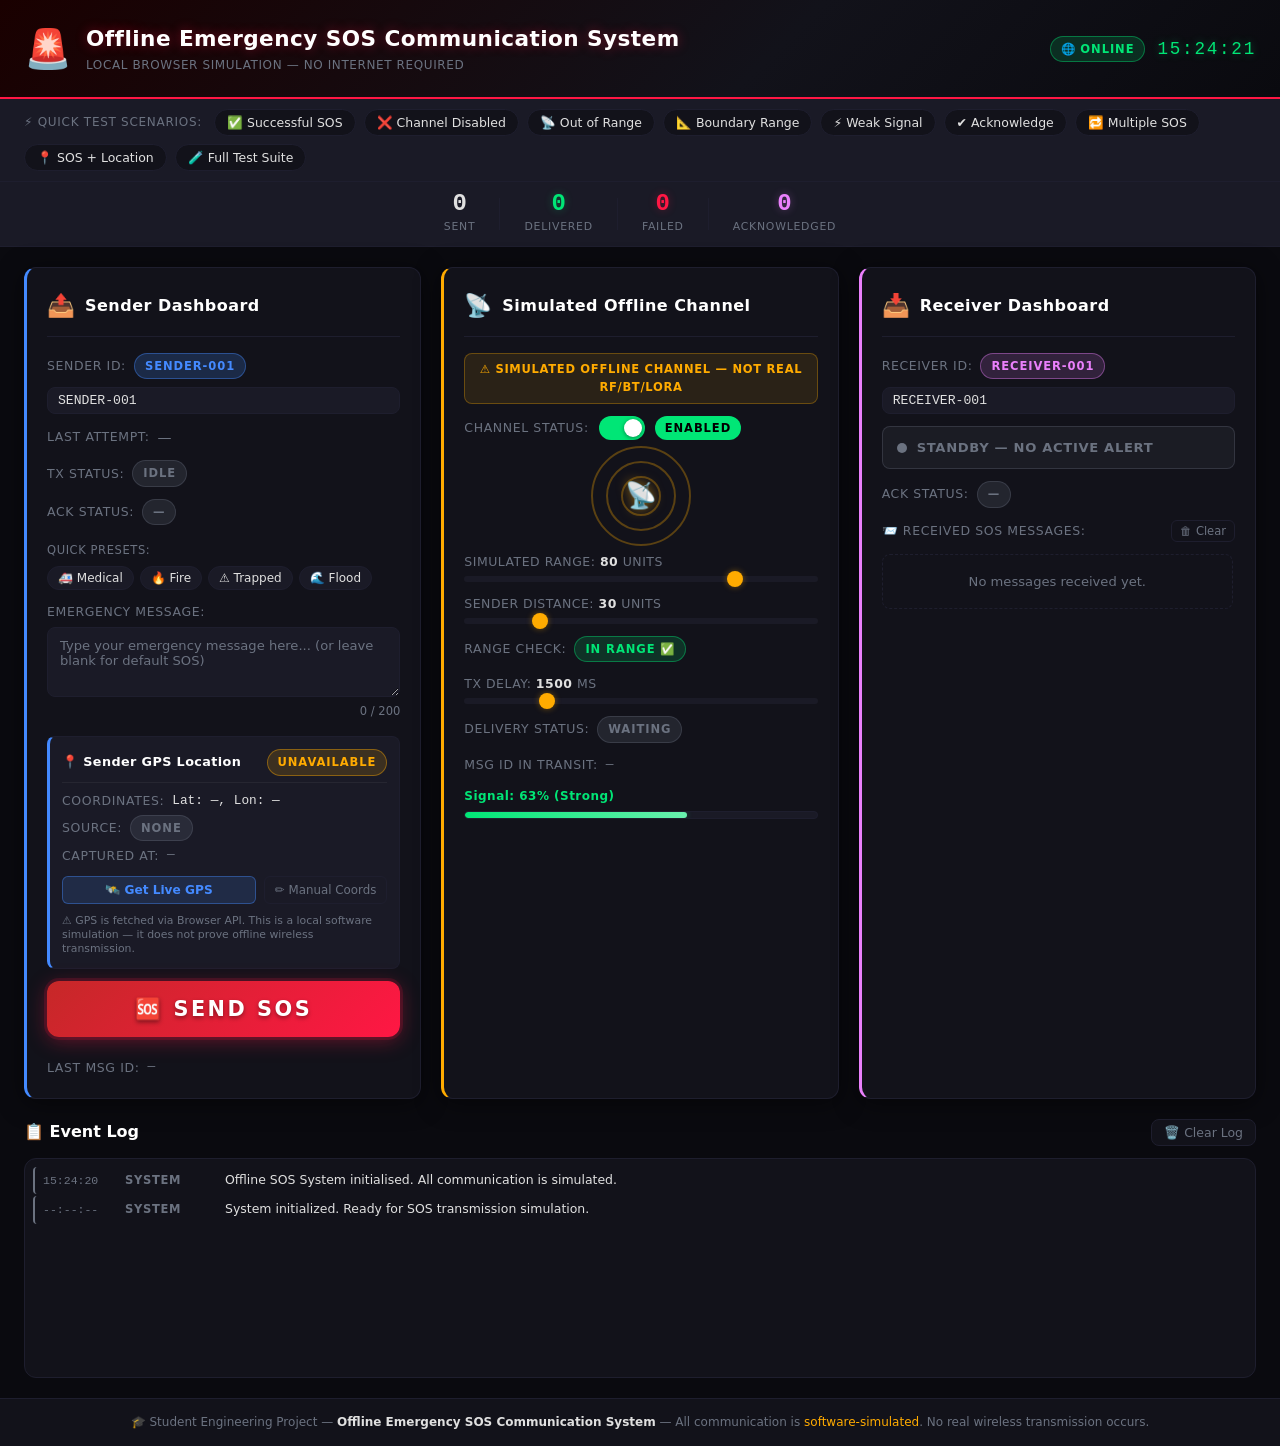
<file: index.html>
<!DOCTYPE html>
<html lang="en">
<head>
  <!--
    ============================================================
    OFFLINE EMERGENCY SOS COMMUNICATION SYSTEM
    Student Engineering Project
    
    Technology: HTML, CSS, JavaScript (fully local, no internet required)
    Purpose   : Simulate offline emergency message communication
    Note      : This is a SOFTWARE SIMULATION only. It does NOT
                use real Bluetooth, LoRa, RF, or any wireless tech.
    ============================================================
  -->
  <meta charset="UTF-8" />
  <meta name="viewport" content="width=device-width, initial-scale=1.0, maximum-scale=5.0" />
  <title>Offline Emergency SOS Communication System</title>
  
  <!-- PWA & Mobile Web Capabilities -->
  <meta name="theme-color" content="#ff1744" />
  <meta name="description" content="Simulated Offline Emergency SOS Communication and Geolocation System (Progressive Web App)" />
  <meta name="apple-mobile-web-app-capable" content="yes" />
  <meta name="apple-mobile-web-app-status-bar-style" content="black-translucent" />
  <meta name="apple-mobile-web-app-title" content="Offline SOS" />
  <link rel="manifest" href="manifest.json" />
  <link rel="icon" type="image/svg+xml" href="icons/icon.svg" />
  <link rel="apple-touch-icon" href="icons/icon-192.png" />
  <link rel="stylesheet" href="style.css" />
</head>
<body>

  <!-- ===================== HEADER ===================== -->
  <header class="app-header">
    <div class="header-icon">🚨</div>
    <div class="header-text">
      <h1>Offline Emergency SOS Communication System</h1>
      <p class="header-sub">Local Browser Simulation &mdash; No Internet Required</p>
    </div>
    <!-- PWA Network status & Install Button -->
    <div class="header-actions">
      <span class="badge badge-green" id="networkStatus" title="Browser Internet Connectivity Status">🌐 Online</span>
      <button type="button" class="btn-install-pwa" id="btnInstallPwa" style="display:none;" onclick="triggerPwaInstall()" title="Install as standalone mobile/desktop app">📲 Install App</button>
      <div class="header-clock" id="headerClock">--:--:--</div>
    </div>
  </header>

  <!-- ===================== TESTING SCENARIO BUTTONS ===================== -->
  <section class="scenario-bar" aria-label="Testing Scenarios">
    <span class="scenario-label">⚡ Quick Test Scenarios:</span>
    <button class="btn-scenario" onclick="runScenario('success')"      title="Enable channel and send SOS in range">✅ Successful SOS</button>
    <button class="btn-scenario" onclick="runScenario('disabled')"     title="Disable channel then send SOS">❌ Channel Disabled</button>
    <button class="btn-scenario" onclick="runScenario('outofrange')"   title="Set sender out of range then send SOS">📡 Out of Range</button>
    <button class="btn-scenario" onclick="runScenario('boundary')"     title="Test transmission at exact boundary limit">📐 Boundary Range</button>
    <button class="btn-scenario" onclick="runScenario('weak')"         title="Test transmission with weak signal">⚡ Weak Signal</button>
    <button class="btn-scenario" onclick="runScenario('acknowledge')"  title="Send SOS and auto-acknowledge">✔️ Acknowledge</button>
    <button class="btn-scenario" onclick="runScenario('multiple')"     title="Send 3 SOS messages rapidly">🔁 Multiple SOS</button>
    <button class="btn-scenario" onclick="runScenario('location')"     title="Send SOS with location coordinates">📍 SOS + Location</button>
    <button class="btn-scenario" onclick="runDiagnosticsSuite()"       title="Run full automated diagnostic test suite">🧪 Full Test Suite</button>
  </section>

  <!-- ===================== STATS COUNTERS BAR ===================== -->
  <!-- Shows live totals for the current session -->
  <div class="stats-bar" aria-label="Session Statistics">
    <div class="stat-item">
      <span class="stat-value" id="statSent">0</span>
      <span class="stat-label">Sent</span>
    </div>
    <div class="stat-divider"></div>
    <div class="stat-item stat-success">
      <span class="stat-value" id="statDelivered">0</span>
      <span class="stat-label">Delivered</span>
    </div>
    <div class="stat-divider"></div>
    <div class="stat-item stat-danger">
      <span class="stat-value" id="statFailed">0</span>
      <span class="stat-label">Failed</span>
    </div>
    <div class="stat-divider"></div>
    <div class="stat-item stat-ack">
      <span class="stat-value" id="statAcked">0</span>
      <span class="stat-label">Acknowledged</span>
    </div>
  </div>

  <!-- Mobile Navigation Bar (Visible on mobile/tablet screens only) -->
  <nav class="mobile-nav" id="mobileNav" aria-label="Mobile Dashboard Navigation">
    <button type="button" class="mobile-nav-btn active" id="tabSender" onclick="switchMobileTab('sender')">📤 Sender</button>
    <button type="button" class="mobile-nav-btn" id="tabChannel" onclick="switchMobileTab('channel')">📡 Channel</button>
    <button type="button" class="mobile-nav-btn" id="tabReceiver" onclick="switchMobileTab('receiver')">📥 Receiver</button>
    <button type="button" class="mobile-nav-btn" id="tabAll" onclick="switchMobileTab('all')">📋 All</button>
  </nav>

  <!-- ===================== MAIN 3-COLUMN GRID ===================== -->
  <main class="main-grid" id="mainGrid">

    <!-- ============================================================
         PANEL 1: SENDER DASHBOARD
         The sender initiates the emergency SOS message.
    ============================================================ -->
    <section class="panel panel-sender" id="panelSender" aria-label="Sender Dashboard">
      <div class="panel-header">
        <span class="panel-icon">📤</span>
        <h2>Sender Dashboard</h2>
      </div>

      <!-- Sender ID — now editable. Change the ID before sending. -->
      <div class="info-row">
        <label for="senderIdInput">Sender ID:</label>
        <span class="badge badge-blue" id="senderId">SENDER-001</span>
      </div>
      <div class="form-group" style="margin-top:-4px;">
        <input
          type="text"
          id="senderIdInput"
          maxlength="20"
          placeholder="e.g. SENDER-001"
          oninput="syncIdBadges()"
          aria-label="Sender ID"
          class="id-input"
        />
      </div>

      <!-- Timestamp of last send attempt -->
      <div class="info-row">
        <label>Last Attempt:</label>
        <span class="muted" id="senderTimestamp">—</span>
      </div>

      <!-- Transmission Status Indicator -->
      <div class="info-row">
        <label>TX Status:</label>
        <span class="badge badge-grey" id="txStatus">IDLE</span>
      </div>

      <!-- Acknowledgement Status Indicator on Sender -->
      <div class="info-row">
        <label>ACK Status:</label>
        <span class="badge badge-grey" id="senderAckStatus">—</span>
      </div>

      <!-- Quick Emergency Presets -->
      <div class="preset-group">
        <span class="preset-label">Quick Presets:</span>
        <div class="preset-buttons">
          <button type="button" class="btn-preset" onclick="applyPreset('medical')">🚑 Medical</button>
          <button type="button" class="btn-preset" onclick="applyPreset('fire')">🔥 Fire</button>
          <button type="button" class="btn-preset" onclick="applyPreset('trapped')">⚠️ Trapped</button>
          <button type="button" class="btn-preset" onclick="applyPreset('flood')">🌊 Flood</button>
        </div>
      </div>

      <!-- Emergency Message Input Field -->
      <div class="form-group">
        <label for="sosMessage">Emergency Message:</label>
        <textarea
          id="sosMessage"
          rows="3"
          maxlength="200"
          placeholder="Type your emergency message here... (or leave blank for default SOS)"
          aria-label="Emergency message input"
        ></textarea>
        <small class="char-count" id="charCount">0 / 200</small>
      </div>

      <!-- ================= SENDER GPS LOCATION MODULE ================= -->
      <div class="location-box" id="senderLocationBox">
        <div class="location-box-header">
          <span class="location-box-title">📍 Sender GPS Location</span>
          <span class="badge badge-grey" id="locationStatusBadge">Unavailable</span>
        </div>

        <div class="location-summary">
          <div class="info-row">
            <label>Coordinates:</label>
            <span class="mono" id="displayCoords">Lat: —, Lon: —</span>
          </div>
          <div class="info-row">
            <label>Source:</label>
            <span class="badge badge-grey" id="locationSourceBadge">Not Captured</span>
          </div>
          <div class="info-row">
            <label>Captured At:</label>
            <span class="mono muted" id="locationTimestamp">—</span>
          </div>
        </div>

        <!-- Location Controls -->
        <div class="location-actions">
          <button type="button" class="btn-location" id="btnGetGps" onclick="requestGpsLocation(true)" title="Acquire GPS coordinates via browser Geolocation API">
            🛰️ Get Live GPS
          </button>
          <button type="button" class="btn-location-secondary" id="btnToggleManual" onclick="toggleManualCoords()" title="Toggle manual test coordinate entry">
            ✏️ Manual Coords
          </button>
        </div>

        <!-- Collapsible Manual Coordinate Entry -->
        <div class="manual-coords-form" id="manualCoordsForm" style="display:none;">
          <div class="coords-inputs">
            <div class="coords-field">
              <label for="manualLat">Latitude (-90 to 90):</label>
              <input type="number" id="manualLat" step="0.000001" min="-90" max="90" value="12.971598" placeholder="e.g. 12.971598" />
            </div>
            <div class="coords-field">
              <label for="manualLon">Longitude (-180 to 180):</label>
              <input type="number" id="manualLon" step="0.000001" min="-180" max="180" value="77.594566" placeholder="e.g. 77.594566" />
            </div>
          </div>
          <div class="preset-buttons" style="margin-top:6px;">
            <button type="button" class="btn-preset" onclick="setManualPreset('city')">🏙️ Urban Center</button>
            <button type="button" class="btn-preset" onclick="setManualPreset('mountain')">⛰️ Mountain Peak</button>
            <button type="button" class="btn-preset" onclick="setManualPreset('coastal')">🌊 Coastal Port</button>
          </div>
          <button type="button" class="btn-apply-coords" onclick="applyManualCoords()">✔ Apply Manual Coordinates</button>
        </div>

        <div class="location-disclaimer">
          ⚠️ GPS is fetched via Browser API. This is a local software simulation &mdash; it does not prove offline wireless transmission.
        </div>
      </div>

      <!-- Big Red SOS Button -->
      <button
        id="sosBtn"
        class="btn-sos"
        onclick="sendSOS()"
        aria-label="Send SOS Emergency Message"
        title="Click to transmit SOS message"
      >
        🆘 SEND SOS
      </button>

      <!-- Retry button — hidden by default, shown only after a failure -->
      <button
        id="retryBtn"
        class="btn-retry"
        onclick="retrySOS()"
        style="display:none;"
        title="Retry the last failed transmission"
        aria-label="Retry last SOS"
      >
        🔄 Retry Last SOS
      </button>

      <!-- Last transmitted message ID -->
      <div class="info-row" style="margin-top:8px;">
        <label>Last Msg ID:</label>
        <span class="mono muted" id="lastMsgId">—</span>
      </div>
    </section>

    <!-- ============================================================
         PANEL 2: SIMULATED OFFLINE CHANNEL
         This panel controls and visualises the simulated communication
         channel. NOT a real wireless channel — software simulation only.
    ============================================================ -->
    <section class="panel panel-channel" id="panelChannel" aria-label="Simulated Offline Channel">
      <div class="panel-header">
        <span class="panel-icon">📡</span>
        <h2>Simulated Offline Channel</h2>
      </div>

      <!-- Important disclaimer label -->
      <div class="channel-label">⚠️ SIMULATED OFFLINE CHANNEL — NOT REAL RF/BT/LoRa</div>

      <!-- Channel Enable / Disable Toggle -->
      <div class="toggle-row">
        <span class="toggle-text">Channel Status:</span>
        <label class="toggle-switch" title="Enable or disable the simulated channel">
          <input type="checkbox" id="channelToggle" checked onchange="toggleChannel()" />
          <span class="slider"></span>
        </label>
        <span class="badge" id="channelStatusBadge" style="background:#00e676;color:#000;">ENABLED</span>
      </div>

      <!-- Animated channel wave indicator -->
      <div class="wave-container" id="waveContainer" aria-hidden="true">
        <div class="wave wave1"></div>
        <div class="wave wave2"></div>
        <div class="wave wave3"></div>
        <div class="wave-center">📡</div>
      </div>

      <!-- Communication Range Slider -->
      <div class="slider-group">
        <label for="rangeSlider">
          Simulated Range: <strong id="rangeVal">80</strong> units
        </label>
        <input
          type="range" id="rangeSlider" min="10" max="100" value="80"
          oninput="updateRange(this.value)"
          aria-label="Adjust simulated communication range"
        />
      </div>

      <!-- Sender Distance Slider -->
      <div class="slider-group">
        <label for="distSlider">
          Sender Distance: <strong id="distVal">30</strong> units
        </label>
        <input
          type="range" id="distSlider" min="0" max="150" value="30"
          oninput="updateDist(this.value)"
          aria-label="Adjust simulated sender distance"
        />
      </div>

      <!-- In-range status indicator -->
      <div class="info-row">
        <label>Range Check:</label>
        <span class="badge badge-green" id="rangeStatus">IN RANGE ✅</span>
      </div>

      <!-- Transmission delay control -->
      <div class="slider-group">
        <label for="delaySlider">
          TX Delay: <strong id="delayVal">1500</strong> ms
        </label>
        <input
          type="range" id="delaySlider" min="500" max="5000" value="1500" step="100"
          oninput="updateDelay(this.value)"
          aria-label="Adjust simulated transmission delay"
        />
      </div>

      <!-- Message delivery status display -->
      <div class="info-row">
        <label>Delivery Status:</label>
        <span class="badge badge-grey" id="deliveryStatus">WAITING</span>
      </div>

      <!-- Current message ID in transit -->
      <div class="info-row">
        <label>Msg ID in Transit:</label>
        <span class="mono muted" id="transitMsgId">—</span>
      </div>

      <!-- Signal Strength Meter -->
      <!-- Calculated as: (1 - distance/range) * 100% -->
      <div class="signal-group">
        <span class="signal-label" id="signalLabel">Signal: Strong</span>
        <div class="signal-wrap">
          <div class="signal-bar" id="signalBar" style="width:100%;"></div>
        </div>
      </div>

      <!-- Transmission progress bar -->
      <div class="progress-wrap" id="progressWrap" style="display:none;">
        <div class="progress-bar" id="progressBar"></div>
      </div>
    </section>

    <!-- ============================================================
         PANEL 3: RECEIVER DASHBOARD
         The receiver displays incoming SOS messages and can acknowledge them.
    ============================================================ -->
    <section class="panel panel-receiver" id="panelReceiver" aria-label="Receiver Dashboard">
      <div class="panel-header">
        <span class="panel-icon">📥</span>
        <h2>Receiver Dashboard</h2>
      </div>

      <!-- Receiver ID — editable, like Sender ID -->
      <div class="info-row">
        <label for="receiverIdInput">Receiver ID:</label>
        <span class="badge badge-purple" id="receiverId">RECEIVER-001</span>
      </div>
      <div class="form-group" style="margin-top:-4px;">
        <input
          type="text"
          id="receiverIdInput"
          maxlength="20"
          placeholder="e.g. RECEIVER-001"
          oninput="syncIdBadges()"
          aria-label="Receiver ID"
          class="id-input"
        />
      </div>

      <!-- Emergency alert indicator — pulses when new SOS arrives -->
      <div class="alert-indicator idle" id="alertIndicator" aria-live="polite" aria-label="Emergency alert status">
        <span class="alert-dot" id="alertDot"></span>
        <span id="alertText">STANDBY — No Active Alert</span>
      </div>

      <!-- ACK status of last received message -->
      <div class="info-row">
        <label>ACK Status:</label>
        <span class="badge badge-grey" id="ackStatus">—</span>
      </div>

      <!-- List of received SOS messages -->
      <div class="messages-header">
        <span class="messages-label">📨 Received SOS Messages:</span>
        <button class="btn-clear-msgs" onclick="clearMessages()" title="Clear all received messages">🗑 Clear</button>
      </div>
      <div class="messages-list" id="messagesList" aria-live="polite" aria-label="Received messages">
        <div class="no-messages muted">No messages received yet.</div>
      </div>
    </section>

  </main><!-- end .main-grid -->

  <!-- ===================== EVENT LOG ===================== -->
  <section class="event-log-section" aria-label="Event Log">
    <div class="event-log-header">
      <h2>📋 Event Log</h2>
      <button class="btn-clear" onclick="clearLog()" title="Clear all log entries">🗑️ Clear Log</button>
    </div>
    <!-- Log entries are prepended here by JavaScript -->
    <div class="event-log" id="eventLog" aria-live="polite" aria-label="Event log">
      <div class="log-entry log-info">
        <span class="log-time">--:--:--</span>
        <span class="log-type">SYSTEM</span>
        <span class="log-msg">System initialized. Ready for SOS transmission simulation.</span>
      </div>
    </div>
  </section>

  <!-- ===================== FOOTER ===================== -->
  <footer class="app-footer">
    <p>
      🎓 Student Engineering Project &mdash;
      <strong>Offline Emergency SOS Communication System</strong> &mdash;
      All communication is <em>software-simulated</em>. No real wireless transmission occurs.
    </p>
  </footer>

  <!-- Load the application JavaScript -->
  <script src="app.js"></script>

</body>
</html>
</file>
<file: style.css>
/*
  ============================================================
  OFFLINE EMERGENCY SOS COMMUNICATION SYSTEM
  style.css — Professional Emergency Response Dashboard UI
  
  Color Palette:
    Background  : #0a0a0f (deep dark)
    Surface     : #12121a (card background)
    Border      : #1e1e2e (subtle border)
    Red/SOS     : #ff1744 (emergency red)
    Green       : #00e676 (success / acknowledged)
    Amber       : #ffab00 (warning / pending)
    Blue        : #448aff (sender accent)
    Purple      : #ea80fc (receiver accent)
    Text        : #e0e0e0 (primary)
    Muted       : #6b7280 (secondary text)
  ============================================================
*/

/* ---- RESET & BASE ---- */
*, *::before, *::after {
  box-sizing: border-box;
  margin: 0;
  padding: 0;
}

/* Use system fonts so app works 100% offline */
:root {
  --bg:         #0a0a0f;
  --surface:    #12121a;
  --surface2:   #1a1a26;
  --border:     #1e1e2e;
  --red:        #ff1744;
  --red-dark:   #b71c1c;
  --red-glow:   rgba(255, 23, 68, 0.35);
  --green:      #00e676;
  --green-dim:  rgba(0, 230, 118, 0.15);
  --amber:      #ffab00;
  --amber-dim:  rgba(255, 171, 0, 0.15);
  --blue:       #448aff;
  --purple:     #ea80fc;
  --text:       #e0e0e0;
  --muted:      #6b7280;
  --font:       system-ui, -apple-system, "Segoe UI", Roboto, sans-serif;
  --mono:       "Courier New", Courier, monospace;
  --radius:     12px;
  --radius-sm:  8px;
  --shadow:     0 4px 24px rgba(0,0,0,0.5);
}

html {
  scroll-behavior: smooth;
}

body {
  background-color: var(--bg);
  color: var(--text);
  font-family: var(--font);
  font-size: 14px;
  line-height: 1.6;
  min-height: 100vh;
}

/* ---- HEADER ---- */
.app-header {
  display: flex;
  align-items: center;
  gap: 14px;
  background: linear-gradient(135deg, #1a0000 0%, #12121a 60%, #0a0a0f 100%);
  border-bottom: 2px solid var(--red);
  padding: 18px 24px;
  box-shadow: 0 2px 20px rgba(255,23,68,0.2);
}

.header-icon {
  font-size: 2.4rem;
  animation: pulse-red 2s ease-in-out infinite;
}

/* Pulsing red glow animation for the header icon */
@keyframes pulse-red {
  0%, 100% { text-shadow: 0 0 8px var(--red-glow); }
  50%       { text-shadow: 0 0 24px rgba(255,23,68,0.8); }
}

.header-text h1 {
  font-size: 1.35rem;
  font-weight: 700;
  color: #fff;
  letter-spacing: 0.02em;
  text-shadow: 0 0 12px rgba(255,23,68,0.4);
}

.header-sub {
  font-size: 0.75rem;
  color: var(--muted);
  letter-spacing: 0.05em;
  text-transform: uppercase;
}

.header-clock {
  margin-left: auto;
  font-family: var(--mono);
  font-size: 1.1rem;
  color: var(--green);
  text-shadow: 0 0 8px rgba(0,230,118,0.4);
  letter-spacing: 0.1em;
  white-space: nowrap;
}

/* ---- SCENARIO BAR ---- */
.scenario-bar {
  display: flex;
  align-items: center;
  gap: 8px;
  flex-wrap: wrap;
  background: var(--surface2);
  border-bottom: 1px solid var(--border);
  padding: 10px 24px;
}

.scenario-label {
  font-size: 0.75rem;
  color: var(--muted);
  text-transform: uppercase;
  letter-spacing: 0.06em;
  margin-right: 4px;
  white-space: nowrap;
}

.btn-scenario {
  background: var(--surface);
  border: 1px solid var(--border);
  color: var(--text);
  padding: 5px 12px;
  border-radius: 20px;
  cursor: pointer;
  font-size: 0.78rem;
  font-family: var(--font);
  transition: all 0.2s ease;
  white-space: nowrap;
}

.btn-scenario:hover {
  background: var(--surface2);
  border-color: var(--amber);
  color: var(--amber);
  transform: translateY(-1px);
  box-shadow: 0 4px 12px rgba(255,171,0,0.2);
}

.btn-scenario:active {
  transform: translateY(0);
}

/* ---- MAIN 3-COLUMN GRID ---- */
.main-grid {
  display: grid;
  grid-template-columns: 1fr 1fr 1fr;
  gap: 20px;
  padding: 20px 24px;
  max-width: 1400px;
  margin: 0 auto;
}

/* ---- PANELS ---- */
.panel {
  background: var(--surface);
  border: 1px solid var(--border);
  border-radius: var(--radius);
  padding: 20px;
  box-shadow: var(--shadow);
  display: flex;
  flex-direction: column;
  gap: 12px;
  transition: box-shadow 0.3s ease;
}

.panel:hover {
  box-shadow: 0 6px 32px rgba(0,0,0,0.6);
}

/* Sender panel left border accent */
.panel-sender  { border-left: 3px solid var(--blue); }
/* Channel panel left border accent */
.panel-channel { border-left: 3px solid var(--amber); }
/* Receiver panel left border accent */
.panel-receiver{ border-left: 3px solid var(--purple); }

/* Panel headers */
.panel-header {
  display: flex;
  align-items: center;
  gap: 10px;
  border-bottom: 1px solid var(--border);
  padding-bottom: 12px;
  margin-bottom: 4px;
}

.panel-icon { font-size: 1.4rem; }

.panel-header h2 {
  font-size: 1rem;
  font-weight: 700;
  color: #fff;
  letter-spacing: 0.03em;
}

/* ---- INFO ROW (label: value) ---- */
.info-row {
  display: flex;
  align-items: center;
  gap: 8px;
  flex-wrap: wrap;
}

.info-row label {
  font-size: 0.78rem;
  color: var(--muted);
  text-transform: uppercase;
  letter-spacing: 0.05em;
  white-space: nowrap;
}

/* ---- BADGES ---- */
.badge {
  display: inline-block;
  padding: 3px 10px;
  border-radius: 20px;
  font-size: 0.72rem;
  font-weight: 700;
  letter-spacing: 0.08em;
  text-transform: uppercase;
}

.badge-blue   { background: rgba(68,138,255,0.2); color: var(--blue);   border: 1px solid rgba(68,138,255,0.4); }
.badge-green  { background: var(--green-dim);     color: var(--green);  border: 1px solid rgba(0,230,118,0.4); }
.badge-red    { background: rgba(255,23,68,0.2);  color: var(--red);    border: 1px solid rgba(255,23,68,0.4); }
.badge-amber  { background: var(--amber-dim);     color: var(--amber);  border: 1px solid rgba(255,171,0,0.4); }
.badge-grey   { background: rgba(107,114,128,0.2);color: var(--muted);  border: 1px solid rgba(107,114,128,0.3); }
.badge-purple { background: rgba(234,128,252,0.15);color: var(--purple);border: 1px solid rgba(234,128,252,0.4); }

/* ---- FORM GROUP (textarea) ---- */
.form-group {
  display: flex;
  flex-direction: column;
  gap: 5px;
}

.form-group label {
  font-size: 0.78rem;
  color: var(--muted);
  text-transform: uppercase;
  letter-spacing: 0.05em;
}

.form-group textarea {
  background: var(--surface2);
  border: 1px solid var(--border);
  border-radius: var(--radius-sm);
  color: var(--text);
  font-family: var(--font);
  font-size: 0.88rem;
  padding: 10px 12px;
  resize: vertical;
  transition: border-color 0.2s;
  outline: none;
}

.form-group textarea:focus {
  border-color: var(--red);
  box-shadow: 0 0 0 2px var(--red-glow);
}

.form-group textarea::placeholder {
  color: var(--muted);
  font-size: 0.82rem;
}

.char-count {
  font-size: 0.72rem;
  color: var(--muted);
  text-align: right;
}

/* ---- BIG SOS BUTTON ---- */
.btn-sos {
  background: linear-gradient(135deg, #c62828, var(--red));
  border: none;
  border-radius: var(--radius);
  color: #fff;
  cursor: pointer;
  font-size: 1.3rem;
  font-weight: 900;
  font-family: var(--font);
  letter-spacing: 0.12em;
  padding: 16px 24px;
  text-shadow: 0 2px 4px rgba(0,0,0,0.4);
  box-shadow: 0 4px 20px var(--red-glow), 0 0 0 3px rgba(255,23,68,0.15);
  transition: all 0.18s ease;
  width: 100%;
  position: relative;
  overflow: hidden;
}

/* Animated shine on the SOS button */
.btn-sos::after {
  content: '';
  position: absolute;
  top: -50%;
  left: -60%;
  width: 40%;
  height: 200%;
  background: rgba(255,255,255,0.15);
  transform: skewX(-20deg);
  transition: left 0.4s ease;
}

.btn-sos:hover::after { left: 120%; }

.btn-sos:hover {
  background: linear-gradient(135deg, var(--red), #ff5252);
  box-shadow: 0 6px 30px rgba(255,23,68,0.55), 0 0 0 4px rgba(255,23,68,0.2);
  transform: translateY(-2px);
}

.btn-sos:active {
  transform: translateY(0);
  box-shadow: 0 2px 10px var(--red-glow);
}

/* Disabled state while transmitting */
.btn-sos:disabled {
  background: #3a1a1a;
  box-shadow: none;
  cursor: not-allowed;
  color: #888;
  transform: none;
}

/* ---- MONO TEXT ---- */
.mono { font-family: var(--mono); font-size: 0.8rem; }
.muted { color: var(--muted); }

/* ---- CHANNEL DISCLAIMER LABEL ---- */
.channel-label {
  background: rgba(255,171,0,0.1);
  border: 1px solid rgba(255,171,0,0.3);
  border-radius: var(--radius-sm);
  color: var(--amber);
  font-size: 0.72rem;
  font-weight: 700;
  letter-spacing: 0.06em;
  padding: 6px 10px;
  text-align: center;
  text-transform: uppercase;
}

/* ---- TOGGLE SWITCH ---- */
.toggle-row {
  display: flex;
  align-items: center;
  gap: 10px;
}

.toggle-text {
  font-size: 0.78rem;
  color: var(--muted);
  text-transform: uppercase;
  letter-spacing: 0.05em;
}

/* CSS toggle switch */
.toggle-switch {
  position: relative;
  display: inline-block;
  width: 46px;
  height: 24px;
  cursor: pointer;
}

.toggle-switch input { display: none; }

.slider {
  position: absolute;
  inset: 0;
  background: #444;
  border-radius: 24px;
  transition: background 0.3s;
}

.slider::before {
  content: '';
  position: absolute;
  width: 18px;
  height: 18px;
  background: #fff;
  border-radius: 50%;
  top: 3px;
  left: 3px;
  transition: transform 0.3s;
  box-shadow: 0 1px 4px rgba(0,0,0,0.4);
}

.toggle-switch input:checked + .slider { background: var(--green); }
.toggle-switch input:checked + .slider::before { transform: translateX(22px); }

/* ---- ANIMATED CHANNEL WAVES ---- */
.wave-container {
  position: relative;
  display: flex;
  align-items: center;
  justify-content: center;
  height: 80px;
  margin: 4px 0;
}

.wave {
  position: absolute;
  border-radius: 50%;
  border: 2px solid rgba(255,171,0,0.3);
  animation: expand-wave 2s ease-out infinite;
}

.wave1 { width: 40px;  height: 40px;  animation-delay: 0s;    }
.wave2 { width: 70px;  height: 70px;  animation-delay: 0.5s;  }
.wave3 { width: 100px; height: 100px; animation-delay: 1s;    }

@keyframes expand-wave {
  0%   { opacity: 0.8; transform: scale(0.8); }
  100% { opacity: 0;   transform: scale(1.3); }
}

/* When channel is disabled, waves stop animating */
.wave-container.disabled .wave {
  animation: none;
  border-color: rgba(107,114,128,0.2);
}

.wave-center {
  position: relative;
  font-size: 1.6rem;
  z-index: 1;
  filter: drop-shadow(0 0 6px rgba(255,171,0,0.5));
}

.wave-container.disabled .wave-center {
  filter: grayscale(1) opacity(0.4);
}

/* ---- SLIDER GROUPS ---- */
.slider-group {
  display: flex;
  flex-direction: column;
  gap: 4px;
}

.slider-group label {
  font-size: 0.78rem;
  color: var(--muted);
  text-transform: uppercase;
  letter-spacing: 0.04em;
}

.slider-group label strong {
  color: var(--text);
}

.slider-group input[type="range"] {
  -webkit-appearance: none;
  appearance: none;
  width: 100%;
  height: 6px;
  background: var(--surface2);
  border-radius: 3px;
  outline: none;
  cursor: pointer;
}

.slider-group input[type="range"]::-webkit-slider-thumb {
  -webkit-appearance: none;
  appearance: none;
  width: 16px;
  height: 16px;
  background: var(--amber);
  border-radius: 50%;
  box-shadow: 0 0 6px rgba(255,171,0,0.4);
  cursor: pointer;
  transition: transform 0.15s;
}

.slider-group input[type="range"]::-webkit-slider-thumb:hover {
  transform: scale(1.25);
}

/* ---- PROGRESS BAR ---- */
.progress-wrap {
  background: var(--surface2);
  border-radius: 4px;
  height: 8px;
  overflow: hidden;
  border: 1px solid var(--border);
}

.progress-bar {
  height: 100%;
  width: 0%;
  background: linear-gradient(90deg, var(--amber), var(--green));
  border-radius: 4px;
  transition: width 0.1s linear;
  box-shadow: 0 0 8px rgba(0,230,118,0.4);
}

/* ---- ALERT INDICATOR ---- */
.alert-indicator {
  display: flex;
  align-items: center;
  gap: 10px;
  border-radius: var(--radius-sm);
  padding: 10px 14px;
  font-size: 0.82rem;
  font-weight: 700;
  letter-spacing: 0.05em;
  text-transform: uppercase;
  transition: all 0.3s ease;
}

/* Standby state */
.alert-indicator.idle {
  background: rgba(107,114,128,0.1);
  border: 1px solid rgba(107,114,128,0.3);
  color: var(--muted);
}

/* Active emergency alert state */
.alert-indicator.active {
  background: rgba(255,23,68,0.12);
  border: 1px solid rgba(255,23,68,0.5);
  color: var(--red);
  box-shadow: 0 0 16px rgba(255,23,68,0.2);
}

/* Acknowledged state */
.alert-indicator.acked {
  background: var(--green-dim);
  border: 1px solid rgba(0,230,118,0.4);
  color: var(--green);
}

/* The blinking dot on the alert */
.alert-dot {
  width: 10px;
  height: 10px;
  border-radius: 50%;
  background: var(--muted);
  display: inline-block;
  flex-shrink: 0;
}

.alert-indicator.active .alert-dot {
  background: var(--red);
  animation: blink-dot 0.7s ease-in-out infinite;
  box-shadow: 0 0 8px var(--red);
}

.alert-indicator.acked .alert-dot {
  background: var(--green);
  animation: none;
  box-shadow: 0 0 8px var(--green);
}

@keyframes blink-dot {
  0%, 100% { opacity: 1; }
  50%       { opacity: 0.1; }
}

/* ---- MESSAGES LIST (Receiver) ---- */
.messages-label {
  font-size: 0.78rem;
  color: var(--muted);
  text-transform: uppercase;
  letter-spacing: 0.05em;
}

.messages-list {
  display: flex;
  flex-direction: column;
  gap: 10px;
  max-height: 320px;
  overflow-y: auto;
  padding-right: 2px;
  flex: 1;
}

/* Custom scrollbar for the messages list */
.messages-list::-webkit-scrollbar { width: 4px; }
.messages-list::-webkit-scrollbar-track { background: var(--surface2); border-radius: 2px; }
.messages-list::-webkit-scrollbar-thumb { background: var(--border); border-radius: 2px; }

.no-messages {
  font-size: 0.82rem;
  padding: 16px;
  text-align: center;
  border: 1px dashed var(--border);
  border-radius: var(--radius-sm);
}

/* Individual message card in the receiver panel */
.msg-card {
  background: var(--surface2);
  border: 1px solid rgba(255,23,68,0.3);
  border-radius: var(--radius-sm);
  padding: 12px;
  animation: slide-in 0.3s ease;
  border-left: 3px solid var(--red);
}

/* New message highlight animation */
@keyframes slide-in {
  from { opacity: 0; transform: translateX(16px); }
  to   { opacity: 1; transform: translateX(0); }
}

/* Acknowledged message card styling */
.msg-card.acknowledged {
  border-left-color: var(--green);
  border-color: rgba(0,230,118,0.25);
  opacity: 0.8;
}

.msg-meta {
  display: flex;
  justify-content: space-between;
  align-items: center;
  margin-bottom: 6px;
  flex-wrap: wrap;
  gap: 4px;
}

.msg-sender-id {
  font-size: 0.72rem;
  color: var(--blue);
  font-weight: 700;
  letter-spacing: 0.05em;
}

.msg-time {
  font-size: 0.7rem;
  color: var(--muted);
  font-family: var(--mono);
}

.msg-id {
  font-size: 0.68rem;
  color: var(--muted);
  font-family: var(--mono);
  margin-bottom: 6px;
}

.msg-text {
  font-size: 0.88rem;
  color: var(--text);
  margin-bottom: 10px;
  word-break: break-word;
}

/* Acknowledge button inside each message card */
.btn-ack {
  background: rgba(0,230,118,0.1);
  border: 1px solid rgba(0,230,118,0.4);
  border-radius: 6px;
  color: var(--green);
  cursor: pointer;
  font-size: 0.75rem;
  font-weight: 700;
  font-family: var(--font);
  letter-spacing: 0.06em;
  padding: 5px 12px;
  text-transform: uppercase;
  transition: all 0.2s;
}

.btn-ack:hover {
  background: rgba(0,230,118,0.2);
  box-shadow: 0 0 10px rgba(0,230,118,0.2);
}

.btn-ack:disabled {
  background: transparent;
  color: var(--muted);
  border-color: var(--border);
  cursor: default;
  box-shadow: none;
}

/* ---- EVENT LOG ---- */
.event-log-section {
  max-width: 1400px;
  margin: 0 auto 20px;
  padding: 0 24px;
}

.event-log-header {
  display: flex;
  align-items: center;
  justify-content: space-between;
  margin-bottom: 12px;
}

.event-log-header h2 {
  font-size: 1rem;
  font-weight: 700;
  color: #fff;
}

.btn-clear {
  background: var(--surface);
  border: 1px solid var(--border);
  color: var(--muted);
  padding: 5px 12px;
  border-radius: var(--radius-sm);
  cursor: pointer;
  font-size: 0.78rem;
  font-family: var(--font);
  transition: all 0.2s;
}

.btn-clear:hover {
  border-color: var(--red);
  color: var(--red);
}

/* Log container — fixed height with scrolling */
.event-log {
  background: var(--surface);
  border: 1px solid var(--border);
  border-radius: var(--radius);
  height: 220px;
  overflow-y: auto;
  padding: 8px;
  display: flex;
  flex-direction: column;
  gap: 2px;
}

.event-log::-webkit-scrollbar { width: 4px; }
.event-log::-webkit-scrollbar-track { background: transparent; }
.event-log::-webkit-scrollbar-thumb { background: var(--border); border-radius: 2px; }

/* Individual log entry row */
.log-entry {
  display: flex;
  align-items: baseline;
  gap: 10px;
  font-size: 0.78rem;
  padding: 4px 8px;
  border-radius: 4px;
  border-left: 2px solid transparent;
  animation: fade-in-log 0.25s ease;
  flex-shrink: 0;
}

@keyframes fade-in-log {
  from { opacity: 0; background: rgba(255,255,255,0.03); }
  to   { opacity: 1; background: transparent; }
}

/* Log entry type colour coding */
.log-info    { border-left-color: var(--muted); }
.log-attempt { border-left-color: var(--amber); background: rgba(255,171,0,0.04); }
.log-success { border-left-color: var(--green); background: rgba(0,230,118,0.04); }
.log-failure { border-left-color: var(--red);   background: rgba(255,23,68,0.05); }
.log-ack     { border-left-color: var(--purple);background: rgba(234,128,252,0.04); }

.log-time {
  font-family: var(--mono);
  color: var(--muted);
  white-space: nowrap;
  font-size: 0.72rem;
  min-width: 72px;
}

.log-type {
  font-weight: 700;
  letter-spacing: 0.06em;
  white-space: nowrap;
  min-width: 90px;
  font-size: 0.72rem;
}

.log-info    .log-type { color: var(--muted); }
.log-attempt .log-type { color: var(--amber); }
.log-success .log-type { color: var(--green); }
.log-failure .log-type { color: var(--red);   }
.log-ack     .log-type { color: var(--purple); }

.log-msg { color: var(--text); line-height: 1.4; }

/* ---- FOOTER ---- */
.app-footer {
  background: var(--surface);
  border-top: 1px solid var(--border);
  padding: 14px 24px;
  text-align: center;
  color: var(--muted);
  font-size: 0.75rem;
}

.app-footer strong { color: var(--text); }
.app-footer em     { color: var(--amber); font-style: normal; }

/* =========================================================
   PWA & MOBILE RESPONSIVE UI (Android, Tablets, Laptops)
   ========================================================= */

/* ---- PWA HEADER ACTIONS & INSTALL BUTTON ---- */
.header-actions {
  margin-left: auto;
  display: flex;
  align-items: center;
  gap: 12px;
  flex-wrap: wrap;
}

.btn-install-pwa {
  background: linear-gradient(135deg, var(--red-dark), var(--red));
  border: 1px solid rgba(255, 255, 255, 0.2);
  color: #fff;
  border-radius: 20px;
  padding: 6px 14px;
  font-size: 0.78rem;
  font-weight: 700;
  font-family: var(--font);
  cursor: pointer;
  box-shadow: 0 0 12px rgba(255, 23, 68, 0.4);
  transition: all 0.2s ease;
  white-space: nowrap;
  animation: pulse-red 2.5s infinite;
}

.btn-install-pwa:hover {
  transform: translateY(-1px);
  box-shadow: 0 0 20px rgba(255, 23, 68, 0.7);
}

/* ---- MOBILE NAVIGATION BAR ---- */
.mobile-nav {
  display: none;
  background: var(--surface2);
  border-bottom: 1px solid var(--border);
  padding: 8px 12px;
  gap: 6px;
  position: sticky;
  top: 0;
  z-index: 100;
}

.mobile-nav-btn {
  flex: 1;
  background: var(--surface);
  border: 1px solid var(--border);
  color: var(--muted);
  border-radius: 8px;
  padding: 8px 4px;
  font-size: 0.78rem;
  font-weight: 700;
  font-family: var(--font);
  cursor: pointer;
  transition: all 0.2s;
  text-align: center;
}

.mobile-nav-btn.active {
  background: rgba(255, 23, 68, 0.15);
  border-color: var(--red);
  color: #fff;
}

/* =========================================================
   RESPONSIVE LAYOUT — Tablet & Mobile (Android, iOS, Laptops)
   ========================================================= */

/* Tablet & Intermediate screens */
@media (max-width: 1024px) {
  .main-grid {
    grid-template-columns: 1fr 1fr;
    gap: 16px;
  }
  .panel-channel {
    grid-column: 1 / -1;
  }
}

/* Mobile Devices & Small Tablets */
@media (max-width: 768px) {
  .mobile-nav {
    display: flex;
  }

  /* In mobile view, hide panels not matching active tab (unless 'all' is selected) */
  .main-grid.show-sender #panelChannel,
  .main-grid.show-sender #panelReceiver {
    display: none !important;
  }

  .main-grid.show-channel #panelSender,
  .main-grid.show-channel #panelReceiver {
    display: none !important;
  }

  .main-grid.show-receiver #panelSender,
  .main-grid.show-receiver #panelChannel {
    display: none !important;
  }

  .main-grid {
    grid-template-columns: 1fr;
    padding: 12px;
    gap: 12px;
  }

  .panel-channel {
    grid-column: auto;
  }

  .app-header {
    flex-direction: column;
    align-items: flex-start;
    gap: 12px;
    padding: 14px 16px;
  }

  .header-text h1 {
    font-size: 1.1rem;
  }

  .header-actions {
    margin-left: 0;
    width: 100%;
    justify-content: space-between;
  }

  .scenario-bar {
    overflow-x: auto;
    -webkit-overflow-scrolling: touch;
    flex-wrap: nowrap;
    padding: 8px 12px;
  }

  .scenario-bar::-webkit-scrollbar {
    height: 3px;
  }

  .scenario-bar::-webkit-scrollbar-thumb {
    background: var(--border);
    border-radius: 2px;
  }

  .btn-sos {
    min-height: 52px;
    font-size: 1.2rem;
  }

  .coords-inputs {
    grid-template-columns: 1fr;
  }

  .stats-bar {
    padding: 8px 12px;
    gap: 10px;
    justify-content: space-around;
  }

  .stat-divider {
    display: none;
  }

  .event-log-section {
    padding: 0 12px;
  }
}

/* =========================================================
   NEW ELEMENTS — Stats Bar, Editable IDs, Signal, Retry
   ========================================================= */

/* ---- STATS BAR ---- */
/* A horizontal strip that shows live session counters */
.stats-bar {
  display: flex;
  align-items: center;
  justify-content: center;
  gap: 24px;
  background: var(--surface2);
  border-bottom: 1px solid var(--border);
  padding: 10px 24px;
  flex-wrap: wrap;
}

.stat-item {
  display: flex;
  flex-direction: column;
  align-items: center;
  gap: 2px;
}

.stat-value {
  font-size: 1.5rem;
  font-weight: 800;
  color: var(--text);
  font-family: var(--mono);
  line-height: 1;
}

.stat-label {
  font-size: 0.68rem;
  color: var(--muted);
  text-transform: uppercase;
  letter-spacing: 0.07em;
}

/* Colour variants for each stat counter */
.stat-success .stat-value { color: var(--green); text-shadow: 0 0 8px rgba(0,230,118,0.3); }
.stat-danger  .stat-value { color: var(--red);   text-shadow: 0 0 8px rgba(255,23,68,0.3); }
.stat-ack     .stat-value { color: var(--purple); text-shadow: 0 0 8px rgba(234,128,252,0.3); }

/* Thin vertical divider between stat items */
.stat-divider {
  width: 1px;
  height: 32px;
  background: var(--border);
  flex-shrink: 0;
}

/* ---- EDITABLE ID INPUTS ---- */
/* Small text input used for Sender/Receiver IDs */
.id-input {
  background: var(--surface2);
  border: 1px solid var(--border);
  border-radius: var(--radius-sm);
  color: var(--text);
  font-family: var(--mono);
  font-size: 0.82rem;
  padding: 5px 10px;
  width: 100%;
  outline: none;
  transition: border-color 0.2s;
}

.id-input:focus {
  border-color: var(--blue);
  box-shadow: 0 0 0 2px rgba(68,138,255,0.2);
}

.id-input::placeholder {
  color: var(--muted);
  font-size: 0.75rem;
}

/* ---- RETRY BUTTON ---- */
/* Shown only after a failed transmission */
.btn-retry {
  background: rgba(255,171,0,0.1);
  border: 1px solid rgba(255,171,0,0.4);
  border-radius: var(--radius-sm);
  color: var(--amber);
  cursor: pointer;
  font-size: 0.85rem;
  font-weight: 700;
  font-family: var(--font);
  letter-spacing: 0.05em;
  padding: 9px 16px;
  text-transform: uppercase;
  transition: all 0.2s;
  width: 100%;
  margin-top: 8px;
}

.btn-retry:hover {
  background: rgba(255,171,0,0.2);
  box-shadow: 0 0 12px rgba(255,171,0,0.25);
  transform: translateY(-1px);
}

.btn-retry:active { transform: translateY(0); }

/* ---- SIGNAL STRENGTH METER ---- */
.signal-group {
  display: flex;
  flex-direction: column;
  gap: 5px;
}

.signal-label {
  font-size: 0.75rem;
  font-weight: 600;
  letter-spacing: 0.04em;
  color: var(--green); /* updated dynamically by JS */
  transition: color 0.3s;
}

.signal-wrap {
  background: var(--surface2);
  border: 1px solid var(--border);
  border-radius: 4px;
  height: 8px;
  overflow: hidden;
}

.signal-bar {
  height: 100%;
  border-radius: 4px;
  background: linear-gradient(90deg, var(--green), #69f0ae);
  transition: width 0.4s ease, background 0.4s ease;
  box-shadow: 0 0 6px rgba(0,230,118,0.3);
}

/* ---- MESSAGES HEADER (label + clear button row) ---- */
.messages-header {
  display: flex;
  align-items: center;
  justify-content: space-between;
  gap: 8px;
}

/* Reuse .messages-label but now it's a <span> inside the header */
.messages-header .messages-label {
  font-size: 0.78rem;
  color: var(--muted);
  text-transform: uppercase;
  letter-spacing: 0.05em;
}

/* Small clear button inside receiver panel */
.btn-clear-msgs {
  background: transparent;
  border: 1px solid var(--border);
  border-radius: 6px;
  color: var(--muted);
  cursor: pointer;
  font-size: 0.72rem;
  font-family: var(--font);
  padding: 3px 8px;
  transition: all 0.2s;
  white-space: nowrap;
}

.btn-clear-msgs:hover {
  border-color: var(--red);
  color: var(--red);
}

/* ---- ACK TIMESTAMP on message cards ---- */
.msg-ack-time {
  font-size: 0.68rem;
  color: var(--green);
  font-family: var(--mono);
  margin-top: 6px;
  padding-top: 4px;
  border-top: 1px solid rgba(0,230,118,0.15);
}

/* ---- EMERGENCY PRESET CHIPS ---- */
.preset-group {
  display: flex;
  flex-direction: column;
  gap: 6px;
  margin-top: 4px;
}

.preset-label {
  font-size: 0.72rem;
  color: var(--muted);
  text-transform: uppercase;
  letter-spacing: 0.05em;
}

.preset-buttons {
  display: flex;
  flex-wrap: wrap;
  gap: 6px;
}

.btn-preset {
  background: var(--surface2);
  border: 1px solid var(--border);
  color: var(--text);
  border-radius: 14px;
  padding: 4px 10px;
  font-size: 0.75rem;
  font-family: var(--font);
  cursor: pointer;
  transition: all 0.2s ease;
}

.btn-preset:hover {
  border-color: var(--blue);
  color: var(--blue);
  background: rgba(68,138,255,0.1);
  transform: translateY(-1px);
}

.btn-preset:active {
  transform: translateY(0);
}

/* =========================================================
   SENDER LOCATION SHARING & TACTICAL MAP STYLES
   ========================================================= */

/* ---- SENDER LOCATION MODULE ---- */
.location-box {
  background: var(--surface2);
  border: 1px solid var(--border);
  border-radius: var(--radius-sm);
  padding: 12px;
  display: flex;
  flex-direction: column;
  gap: 8px;
  border-left: 3px solid var(--blue);
  margin-top: 4px;
}

.location-box-header {
  display: flex;
  justify-content: space-between;
  align-items: center;
  gap: 8px;
  border-bottom: 1px solid rgba(255, 255, 255, 0.05);
  padding-bottom: 6px;
}

.location-box-title {
  font-size: 0.8rem;
  font-weight: 700;
  color: #fff;
  letter-spacing: 0.03em;
}

.location-summary {
  display: flex;
  flex-direction: column;
  gap: 4px;
}

.location-actions {
  display: flex;
  gap: 8px;
  margin-top: 2px;
}

.btn-location {
  flex: 1;
  background: rgba(68, 138, 255, 0.15);
  border: 1px solid rgba(68, 138, 255, 0.4);
  color: var(--blue);
  border-radius: 6px;
  padding: 6px 12px;
  font-size: 0.76rem;
  font-weight: 700;
  font-family: var(--font);
  cursor: pointer;
  transition: all 0.2s;
  display: flex;
  align-items: center;
  justify-content: center;
  gap: 4px;
}

.btn-location:hover {
  background: rgba(68, 138, 255, 0.3);
  box-shadow: 0 0 10px rgba(68, 138, 255, 0.3);
}

.btn-location-secondary {
  background: transparent;
  border: 1px solid var(--border);
  color: var(--muted);
  border-radius: 6px;
  padding: 6px 10px;
  font-size: 0.74rem;
  font-family: var(--font);
  cursor: pointer;
  transition: all 0.2s;
}

.btn-location-secondary:hover {
  border-color: var(--text);
  color: var(--text);
}

.manual-coords-form {
  background: rgba(0, 0, 0, 0.25);
  border: 1px dashed var(--border);
  border-radius: 6px;
  padding: 10px;
  margin-top: 4px;
  display: flex;
  flex-direction: column;
  gap: 8px;
}

.coords-inputs {
  display: grid;
  grid-template-columns: 1fr 1fr;
  gap: 8px;
}

.coords-field {
  display: flex;
  flex-direction: column;
  gap: 3px;
}

.coords-field label {
  font-size: 0.7rem;
  color: var(--muted);
}

.coords-field input {
  background: var(--surface);
  border: 1px solid var(--border);
  border-radius: 4px;
  color: var(--text);
  font-family: var(--mono);
  font-size: 0.78rem;
  padding: 5px 8px;
  outline: none;
}

.coords-field input:focus {
  border-color: var(--blue);
}

.btn-apply-coords {
  background: rgba(0, 230, 118, 0.15);
  border: 1px solid rgba(0, 230, 118, 0.4);
  color: var(--green);
  border-radius: 6px;
  padding: 6px 12px;
  font-size: 0.75rem;
  font-weight: 700;
  font-family: var(--font);
  cursor: pointer;
  transition: all 0.2s;
  width: 100%;
}

.btn-apply-coords:hover {
  background: rgba(0, 230, 118, 0.25);
}

.location-disclaimer {
  font-size: 0.68rem;
  color: var(--muted);
  line-height: 1.3;
  margin-top: 2px;
}

/* ---- MESSAGE CARD LOCATION BLOCK (Receiver) ---- */
.msg-location-block {
  margin-top: 8px;
  margin-bottom: 10px;
  background: rgba(0, 0, 0, 0.25);
  border: 1px solid rgba(255, 255, 255, 0.08);
  border-radius: 6px;
  padding: 10px;
  display: flex;
  flex-direction: column;
  gap: 6px;
}

.msg-location-header {
  display: flex;
  justify-content: space-between;
  align-items: center;
  flex-wrap: wrap;
  gap: 4px;
}

.msg-coords-text {
  font-family: var(--mono);
  font-size: 0.8rem;
  color: #fff;
  font-weight: 700;
  background: rgba(255, 255, 255, 0.05);
  padding: 4px 8px;
  border-radius: 4px;
  display: inline-block;
}

.msg-location-meta {
  display: flex;
  gap: 12px;
  flex-wrap: wrap;
  font-size: 0.7rem;
  color: var(--muted);
}

.msg-map-actions {
  display: flex;
  gap: 6px;
  flex-wrap: wrap;
  margin-top: 4px;
}

.btn-map-link {
  background: var(--surface2);
  border: 1px solid var(--border);
  color: var(--blue);
  border-radius: 4px;
  padding: 4px 10px;
  font-size: 0.72rem;
  font-family: var(--font);
  text-decoration: none;
  display: inline-flex;
  align-items: center;
  gap: 4px;
  transition: all 0.2s;
}

.btn-map-link:hover {
  border-color: var(--blue);
  background: rgba(68, 138, 255, 0.15);
  color: #fff;
}

/* Offline Tactical Map Radar Widget */
.tactical-map-preview {
  margin-top: 6px;
  width: 100%;
  max-width: 320px;
  height: 120px;
  background: #080c14;
  border: 1px solid rgba(68, 138, 255, 0.3);
  border-radius: 6px;
  position: relative;
  overflow: hidden;
  display: flex;
  align-items: center;
  justify-content: center;
}

.radar-ring {
  position: absolute;
  border-radius: 50%;
  border: 1px dashed rgba(68, 138, 255, 0.25);
}

.radar-ring-1 { width: 36px; height: 36px; }
.radar-ring-2 { width: 72px; height: 72px; }
.radar-ring-3 { width: 108px; height: 108px; }

.radar-crosshair-h {
  position: absolute;
  width: 100%;
  height: 1px;
  background: rgba(68, 138, 255, 0.2);
}

.radar-crosshair-v {
  position: absolute;
  height: 100%;
  width: 1px;
  background: rgba(68, 138, 255, 0.2);
}

.radar-beacon {
  position: absolute;
  width: 10px;
  height: 10px;
  border-radius: 50%;
  background: var(--red);
  box-shadow: 0 0 12px var(--red);
  animation: radar-ping 1.5s ease-out infinite;
}

@keyframes radar-ping {
  0% { transform: scale(0.9); opacity: 1; }
  50% { transform: scale(1.6); opacity: 0.5; }
  100% { transform: scale(0.9); opacity: 1; }
}

.radar-label {
  position: absolute;
  font-family: var(--mono);
  font-size: 0.62rem;
  color: var(--blue);
  bottom: 4px;
  right: 6px;
  background: rgba(0, 0, 0, 0.6);
  padding: 2px 4px;
  border-radius: 2px;
}

.radar-cardinal {
  position: absolute;
  font-family: var(--mono);
  font-size: 0.6rem;
  color: rgba(68, 138, 255, 0.6);
  font-weight: 700;
}
.cardinal-n { top: 2px; }
.cardinal-s { bottom: 2px; }
.cardinal-e { right: 4px; }
.cardinal-w { left: 4px; }
</file>
